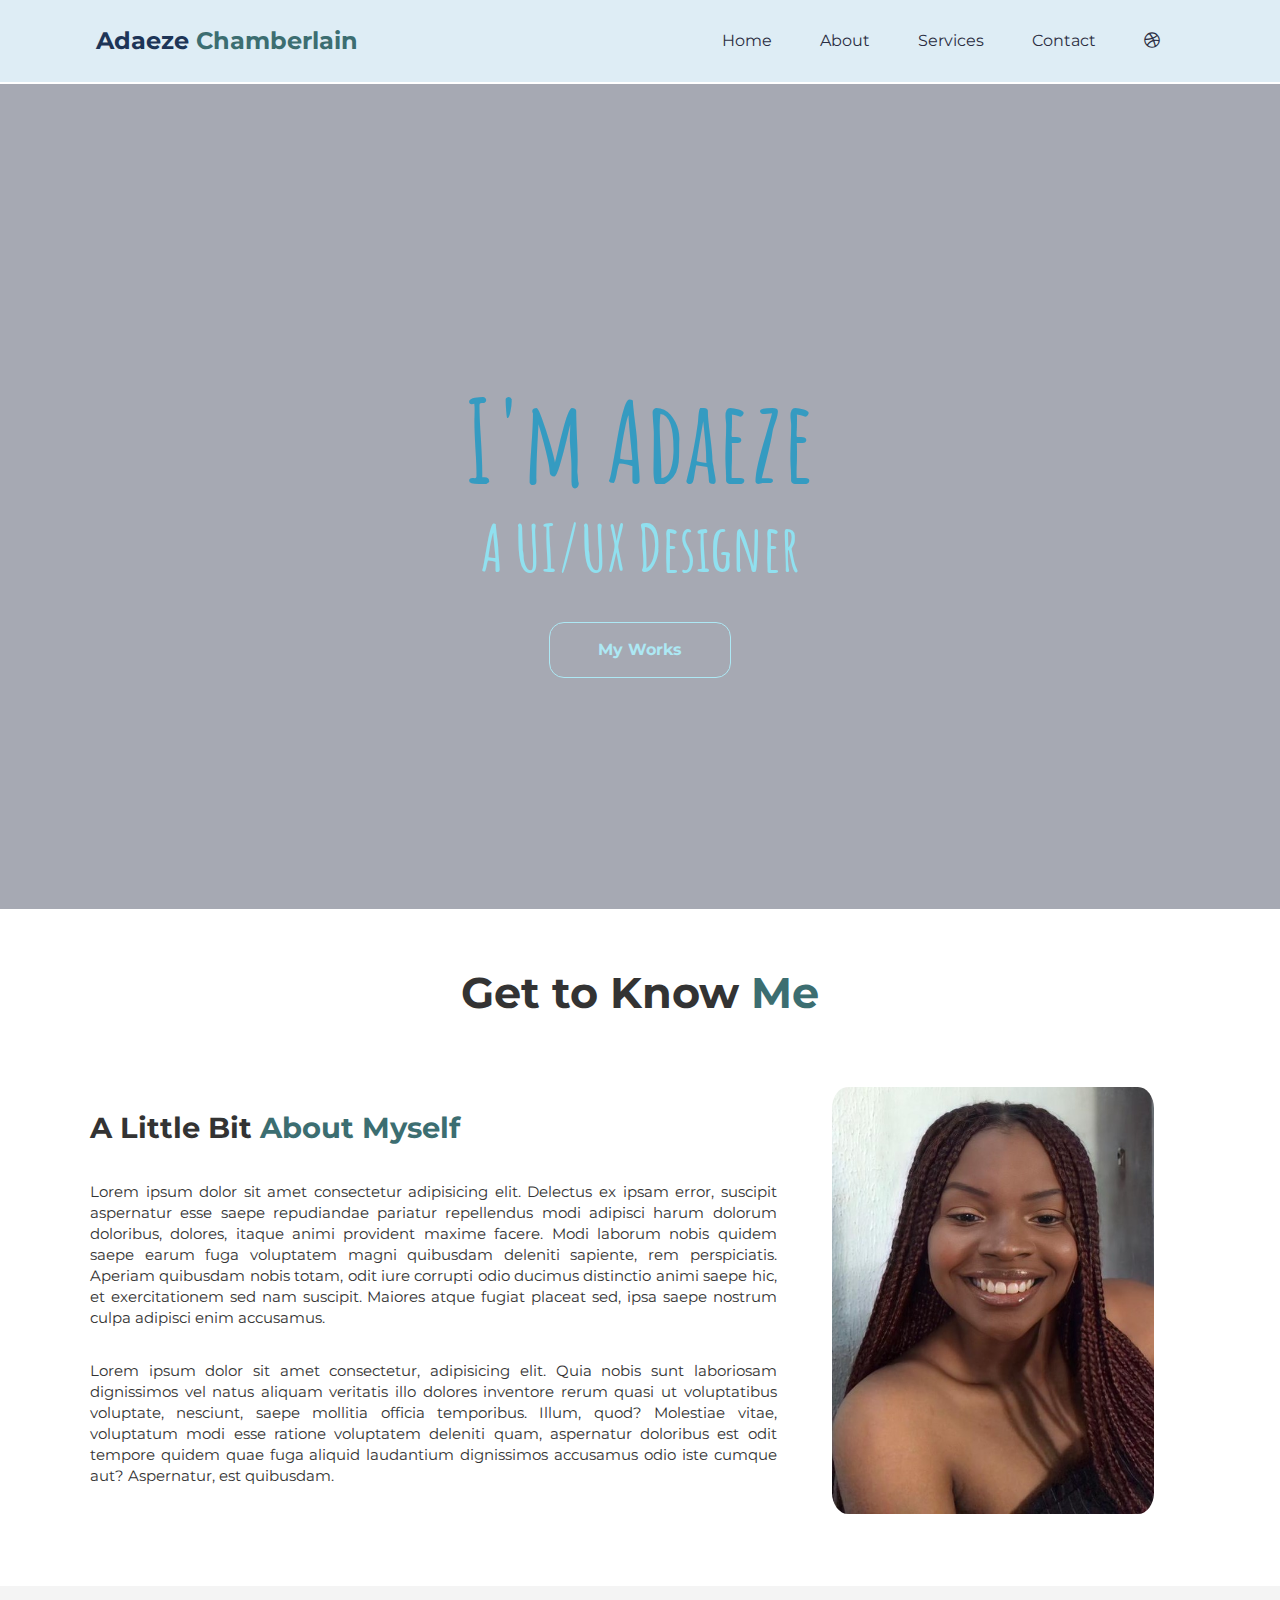
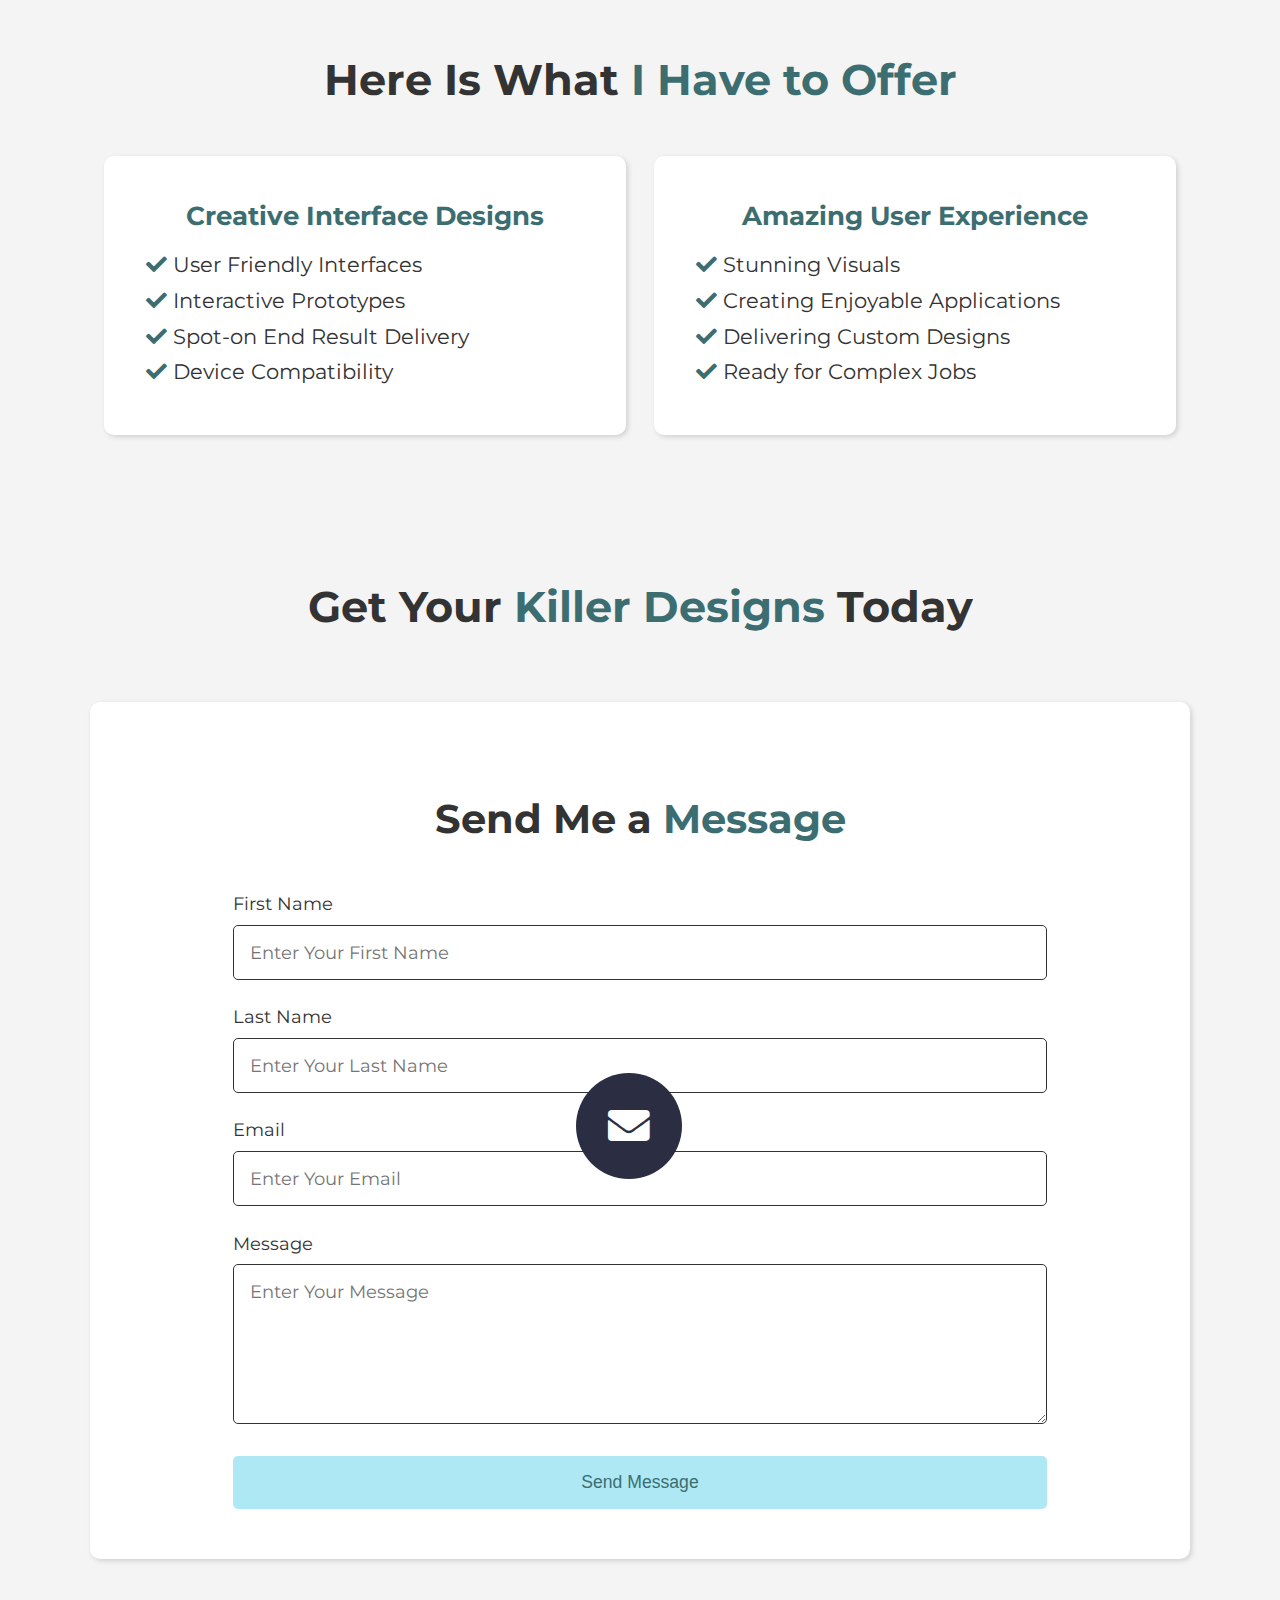
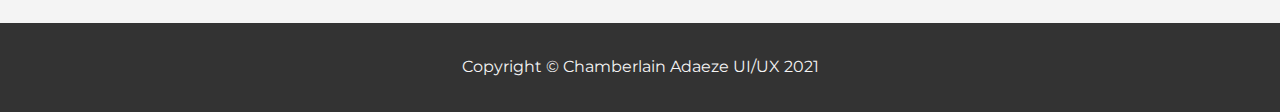
<file: index.html>
<!DOCTYPE html>
<html lang="en">

<head>
    <meta charset="UTF-8">
    <meta http-equiv="X-UA-Compatible" content="IE=edge">
    <meta name="viewport" content="width=device-width, initial-scale=1.0">
    <title>PORTFOLIO</title>
    <link rel="stylesheet" href="https://use.fontawesome.com/releases/v5.0.7/css/all.css">
    <link rel="stylesheet" href="myportfolio.css">
    <link rel="preconnect" href="https://fonts.gstatic.com">
    <link href="https://fonts.googleapis.com/css2?family=Shadows+Into+Light&display=swap" rel="stylesheet">
    <!-- <link rel="preconnect" href="https://fonts.gstatic.com"> -->
    <!-- 
    <!-- <link rel="preconnect" href="https://fonts.gstatic.com" -->
    <link
        href="https://fonts.googleapis.com/css2?family=Amatic+SC:wght@400;700&family=Architects+Daughter&family=Caveat&family=Courgette&family=Great+Vibes&family=Indie+Flower&family=Kalam&family=Kaushan+Script&family=Lobster+Two&family=Montserrat:wght@300&family=Nanum+Myeongjo&family=Pacifico&family=Quicksand&family=Roboto:wght@300&family=Shadows+Into+Light&display=swap"
        rel="stylesheet">

</head>

<body id="home">

    <!-- NAVBAR -->
    <nav id="navbar">

        <h2><a href="#home"><span class="text-primary">Adaeze</span> Chamberlain</a></h2>
        <ul>
            <li><a href="#home">Home</a></li>
            <li><a href="#about">About</a></li>
            <li><a href="#services">Services</a></li>
            <li><a href="#contact">Contact</a></li>
            <li><a href="https://www.dribbble.com/ChamberlainAda" target="_blank"><i class="fab fa-dribbble"></i></a>
            </li>
        </ul>
    </nav>

    <!-- Showcase area -->
    <header id="showcase">
        <div class="showcase-content">
            <div class="container">
                <h1>I'm Adaeze <br> <span class="succeed">A UI/UX Designer</span></h1>
                <!-- <h2 class="succeed">A UI/UX designer</h2> -->
                <a href="https://www.dribbble.com/ChamberlainAda" target="_blank" class="btn">My Works</a>
            </div>
        </div>
    </header>


    <!-- About -->
    <section id="about">
        <div class="container">
            <h2 class="about-heading"> Get to Know <span class="texttext">Me</span></h2>
            <div class="about-content">
                <div class="about-text">
                    <h3>A Little Bit <span class="texttext">About Myself</span></h3>
                    <p class="lead">Lorem ipsum dolor sit amet consectetur adipisicing elit. Delectus ex ipsam error,
                        suscipit aspernatur esse saepe repudiandae pariatur repellendus modi adipisci harum dolorum
                        doloribus, dolores, itaque animi provident maxime facere.
                        Modi laborum nobis quidem saepe earum fuga voluptatem magni
                        quibusdam deleniti sapiente, rem perspiciatis.
                        Aperiam quibusdam nobis totam, odit iure corrupti odio ducimus distinctio animi saepe hic, et
                        exercitationem sed nam suscipit. Maiores atque fugiat placeat sed,
                        ipsa saepe nostrum culpa adipisci enim accusamus.</p>
                    <p class="lead">
                        Lorem ipsum dolor sit amet consectetur, adipisicing elit. Quia nobis sunt laboriosam dignissimos
                        vel natus aliquam veritatis illo dolores inventore rerum quasi ut voluptatibus voluptate,
                        nesciunt, saepe mollitia officia temporibus.
                        Illum, quod? Molestiae vitae, voluptatum modi esse ratione voluptatem deleniti quam, aspernatur
                        doloribus est odit tempore quidem quae fuga aliquid laudantium dignissimos accusamus odio iste
                        cumque aut? Aspernatur, est quibusdam.
                    </p>

                </div>

                <div class="about-image">
                    <img src="images/teeth.jpeg" alt="Picture of Myself">
                </div>
            </div>
        </div>
    </section>

    <!-- section services-->
    <section id="services" class="light">
        <div class="container">
            <h2>Here Is What <span class="texttext"> I Have to Offer</span></h2>
            <div class="doxes">
                <div class="dox">
                    <h3> <span class="texttext">Creative Interface Designs</span></h3>
                    <div class="feature">
                        <i class="fas fa-check"></i> User Friendly Interfaces
                    </div>
                    <div class="feature">
                        <i class="fas fa-check"></i> Interactive Prototypes
                    </div>
                    <div class="feature">
                        <i class="fas fa-check"></i> Spot-on End Result Delivery
                    </div>
                    <div class="feature">
                        <i class="fas fa-check"></i> Device Compatibility
                    </div>
                </div>
                <div class="dox">
                    <h3> <span class="texttext">Amazing User Experience</span></h3>
                    <div class="feature">
                        <i class="fas fa-check"></i> Stunning Visuals
                    </div>
                    <div class="feature">
                        <i class="fas fa-check"></i> Creating Enjoyable Applications
                    </div>
                    <div class="feature">
                        <i class="fas fa-check"></i> Delivering Custom Designs
                    </div>
                    <div class="feature">
                        <i class="fas fa-check"></i> Ready for Complex Jobs
                    </div>
                </div>
            </div>
        </div>
    </section>

    <!-- section: contact -->
    <section id="contact" class="light">
        <div class="container">
            <h2> Get Your <span class="texttext">Killer Designs </span> Today</h2>
            <div class="formc">
                <div class="mail-icon"> <i class="fas fa-envelope"></i></div>
                <div class="formdox">
                    <h3> Send Me a <span class="texttext">Message</span></h3>
                    <form>
                        <div class="formgroup">
                            <label for="firstname">First Name</label>
                            <input type="text" placeholder="Enter Your First Name">
                        </div>
                        <div class="formgroup">
                            <label for="lastname">Last Name</label>
                            <input type="text" placeholder="Enter Your Last Name">
                        </div>
                        <div class="formgroup">
                            <label for="email">Email</label>
                            <input type="email" placeholder="Enter Your Email">
                        </div>
                        <div class="formgroup">
                            <label for="message">Message</label>
                            <textarea rows="6" placeholder="Enter Your Message"></textarea>
                        </div>
                        <input type="submit" value="Send Message" class="contact-btn">
                    </form>
                </div>
            </div>
        </div>

    </section>

    <!-- footer -->
    <footer class="dark">
        <p> Copyright &copy; Chamberlain Adaeze UI/UX 2021</p>

    </footer>
</body>

</html>
</file>
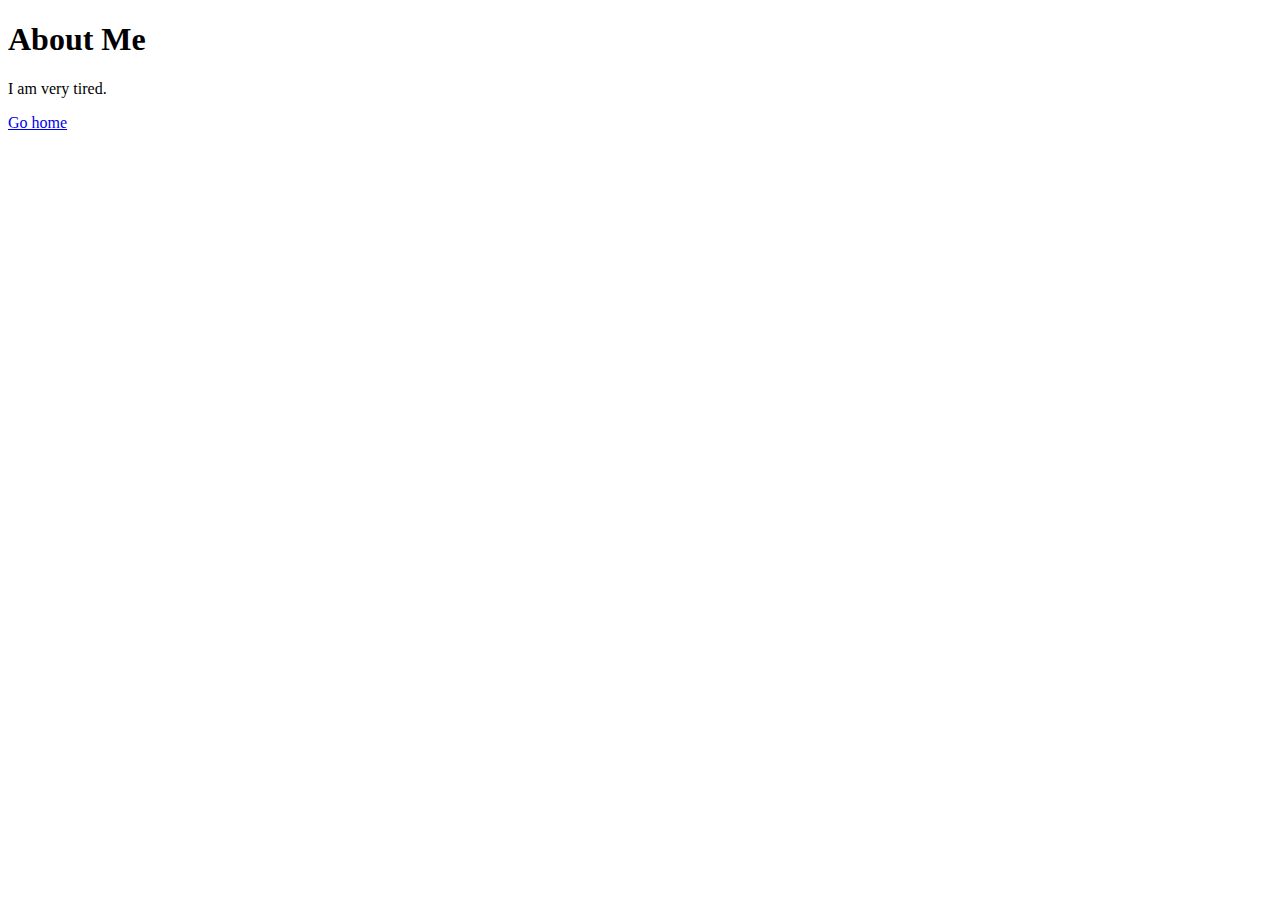
<file: about.html>
<!DOCTYPE html>
<html lang="en">

<head>
    <meta charset="UTF-8">
    <meta name="viewport" content="width=device-width, initial-scale=1.0">
    <title>About Page</title>
</head>

<body>
    <h1>About Me</h1>

    <p>I am very tired.</p>
    <a href="pass.html">Go home </a>
</body>

</html>
</file>
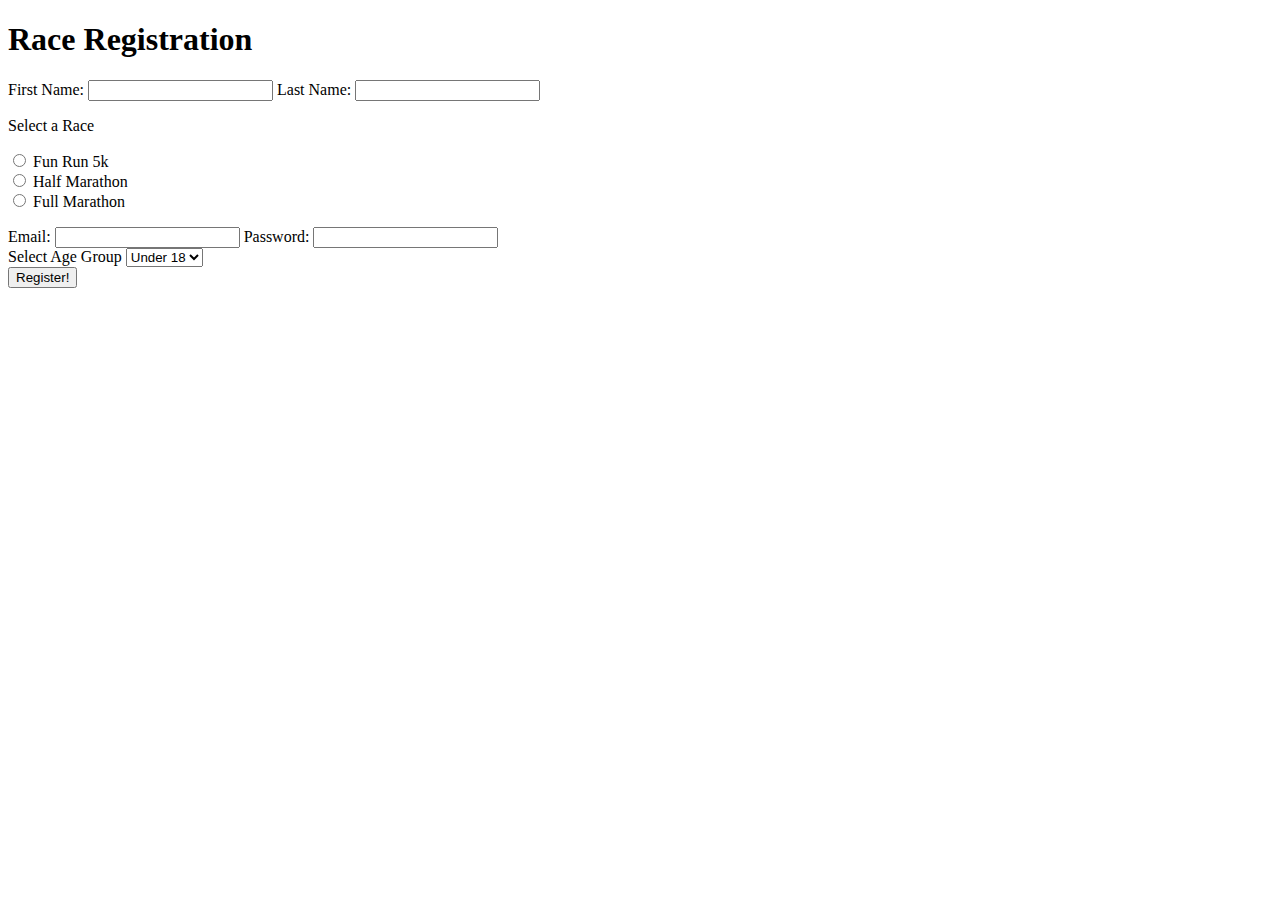
<file: exercise.html>
<!DOCTYPE html>
<html lang="en">

<head>
    <meta charset="UTF-8">
    <meta name="viewport" content="width=device-width, initial-scale=1.0">
    <title>Exercise</title>
</head>

<body>
    <h1> Race Registration</h1>
    <form action="/exercise">
        <label for="firstname">First Name:</label>
        <input type="text" name="firstname" id="firstname" required minlength="7" maxlength="20">
        <label for="lastname">Last Name:</label>
        <input type="text" name="lastname" id="lastname" required minlength="7" maxlength="20">
        <p>
            <label for="race">Select a Race</label>
        </p>
        <p>
            <input type="radio" name="funrun" id="funrun" value="funrun">
            <label for="funrun">Fun Run 5k</label>
            <br>
            <input type="radio" name="funrun" id="halfrun" value="halfrun">
            <label for="halfrun">Half Marathon</label>
            <br>
            <input type="radio" name="funrun" id="fullrun" value="fullrun">
            <label for="fullrun">Full Marathon</label>
            <br>
        </p>
        <label for="email">Email:</label>
        <input type="text" name="email" id="email" required minlength="7" maxlength="20">
        <label for="password">Password:</label>
        <input type="password" name="password" id=password required minlength="7" maxlength="20">
        <br>
        <label for="age">Select Age Group</label>
        <select name="age" id="age">
            <option value="under18">Under 18</option>
            <option value="1830">18-30</option>
            <option value="3050">30-50</option>
        </select>
        <br>
        <button>Register!</button>
    </form>

</body>

</html>
</file>
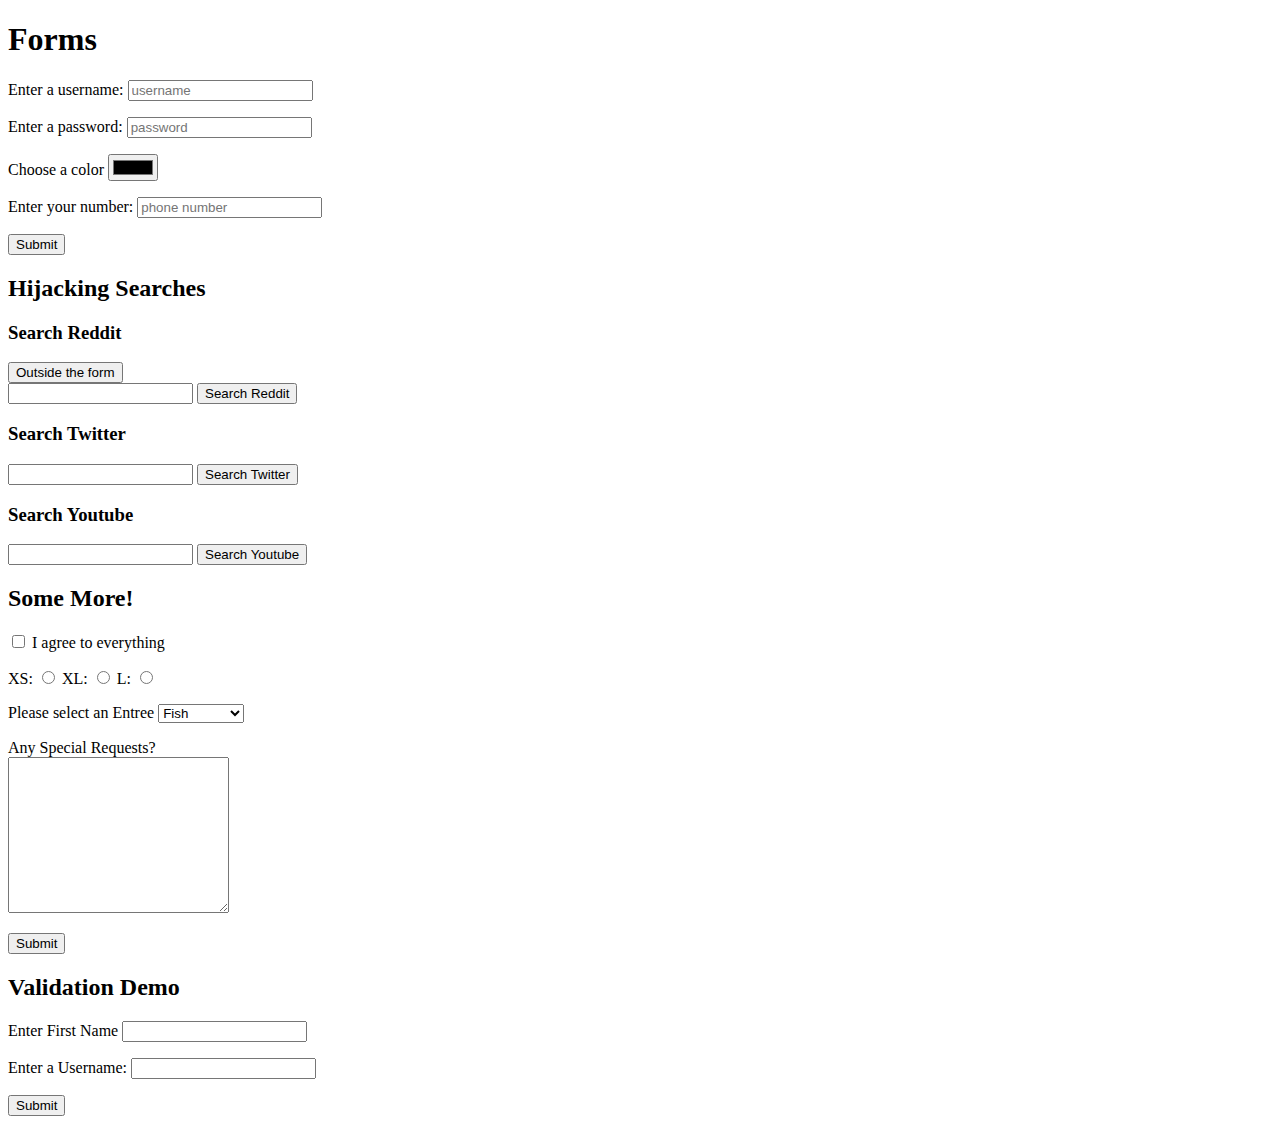
<file: formsdemo.html>
<!DOCTYPE html>
<html lang="en">

<head>
    <meta charset="UTF-8">
    <meta name="viewport" content="width=device-width, initial-scale=1.0">
    <title>Forms</title>
</head>

<body>
    <h1> Forms</h1>
    <form action="/guitars ">
        <p>
            <label for="username">Enter a username:</label>
            <input id="username" type="text" placeholder="username" name="username">
        </p>
        <p>
            <label for="password">Enter a password:</label>
            <input type="password" placeholder="password" id="password" name="password ">
        </p>
        <p>
            <label for="color">Choose a color</label>
            <input type="color" id="color ">
        </p>
        <p>
            <label for="number">Enter your number: </label>
            <input type="number" placeholder="phone number " id="number">
        </p>

        <button>Submit </button>

    </form>
    <h2> Hijacking Searches</h2>
    <h3>Search Reddit</h3>
    <button>Outside the form</button>
    <form action="https:///www.reddit.com/search">
        <input type="text" name="q" id="">
        <button>Search Reddit</button>
    </form>
    <h3>Search Twitter</h3>
    <form action="https://www.twitter.com/search">
        <input type="text" name="q" id="">
        <button>Search Twitter</button>
    </form>
    <h3>Search Youtube</h3>
    <form action="https://youtube.com/results">
        <input type="text" name="search_query">
        <button>Search Youtube</button>
    </form>

    <h2>Some More!</h2>
    <form action="/cats">
        <input type="checkbox" name="agree_tos" id="agree">
        <label for="agree">I agree to everything</label>
        <p>
            <label for="xs">XS:</label>
            <input type="radio" name="size" id="xs" value="xs">
            <label for="xl">XL:</label>
            <input type="radio" name="size" id="xl" value="xl">
            <label for="l">L:</label>
            <input type="radio" name="size" id="l" value="l">
        </p>
        <p>
            <label for="meal">Please select an Entree</label>
            <select name="meal" id="meal">
                <option value="fish">Fish</option>
                <option value="veg">Vegetarian</option>
                <option value="meat">Meat</option>
                <option value="prawn">Prawn</option>
            </select>

        <p>
            <label for="requests">Any Special Requests?</label>
            <br>
            <textarea name="Requests?" id="requests" cols="25" rows="10"></textarea>
        </p>
        </p>
        <button>Submit</button>
    </form>
    <h2>Validation Demo</h2>
    <form action="/dummy">
        <label for="first">Enter First Name</label>
        <input type="text" name="first" id="first" required>
        <p>
            <label for="username">Enter a Username:</label>
            <input type="text" name="username" id="username" minlength="5" maxlength="15">
        </p>
        <button>Submit</button>
    </form>
</body>

</html>
</file>
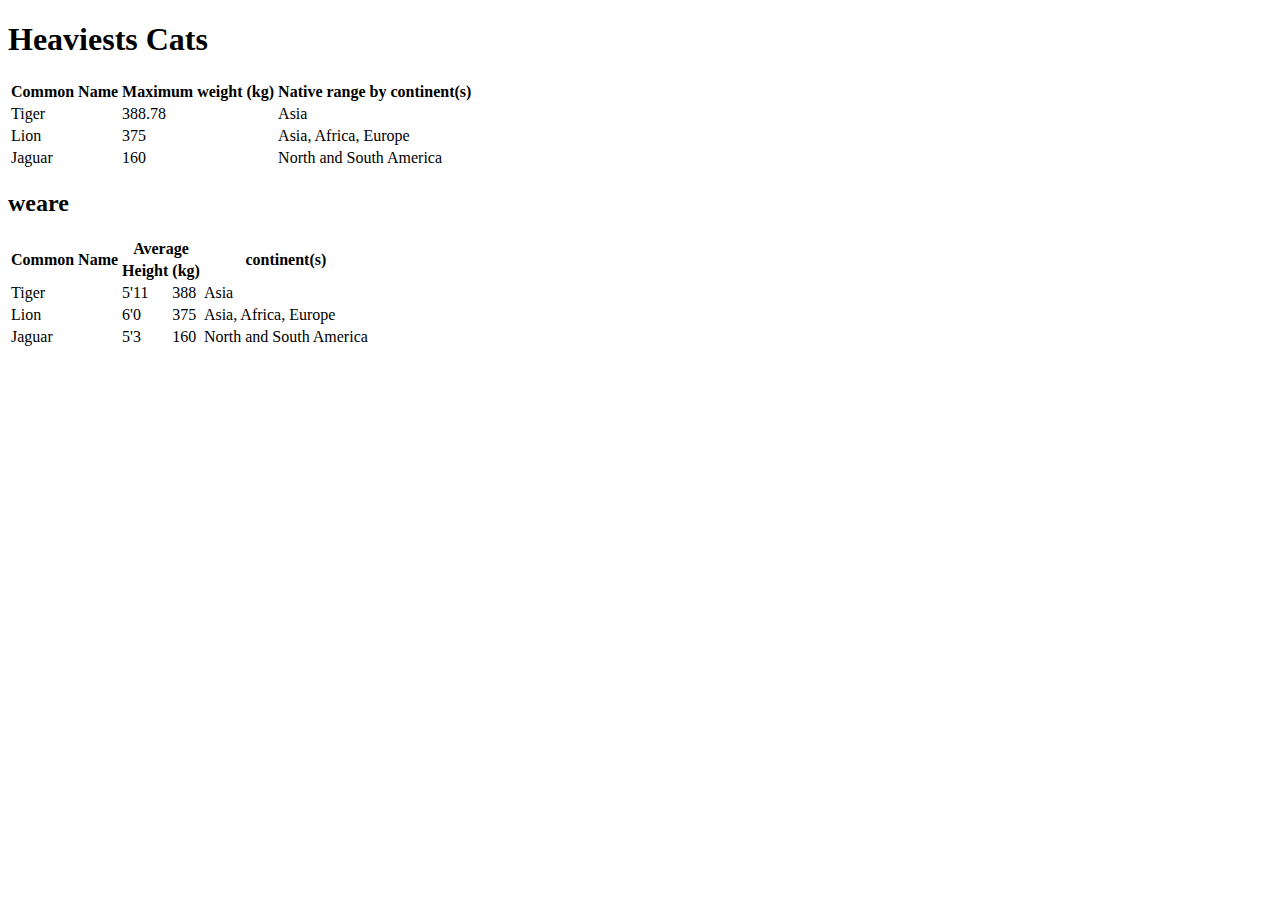
<file: heaviestcats.html>
<!DOCTYPE html>
<html lang="en">

<head>
    <meta charset="UTF-8">
    <meta name="viewport" content="width=device-width, initial-scale=1.0">
    <title>Heaviests Cats Table</title>
</head>

<body>
    <h1> Heaviests Cats</h1>
    <table>
        <thead>
            <tr>
                <th>Common Name</th>
                <th>Maximum weight (kg)</th>
                <th>Native range by continent(s)</th>
            </tr>
        </thead>
        <tbody>
            <tr>
                <td>Tiger</td>
                <td>388.78</td>
                <td>Asia</td>
            </tr>
            <tr>
                <td>Lion</td>
                <td>375</td>
                <td>Asia, Africa, Europe</td>
            </tr>
            <tr>
                <td>Jaguar</td>
                <td>160</td>
                <td>North and South America</td>
            </tr>
        </tbody>
    </table>

    <h2>weare</h2>
    <table>
        <thead>
            <tr>
                <th rowspan="2">Common Name</th>
                <th colspan="2">Average</th>
                <th rowspan="2">continent(s)</th>
            </tr>
            <tr>
                <th>Height</th>
                <th>(kg)</th>
            </tr>
        </thead>
        <tbody>
            <tr>
                <td>Tiger</td>
                <td>5'11</td>
                <td>388 </td>
                <td>Asia</td>
            </tr>
            <tr>
                <td>Lion</td>
                <td>6'0</td>
                <td>375</td>
                <td>Asia, Africa, Europe</td>
            </tr>
            <tr>
                <td>Jaguar</td>
                <td>5'3</td>
                <td>160</td>
                <td>North and South America</td>
            </tr>
        </tbody>
    </table>
</body>

</html>
</file>
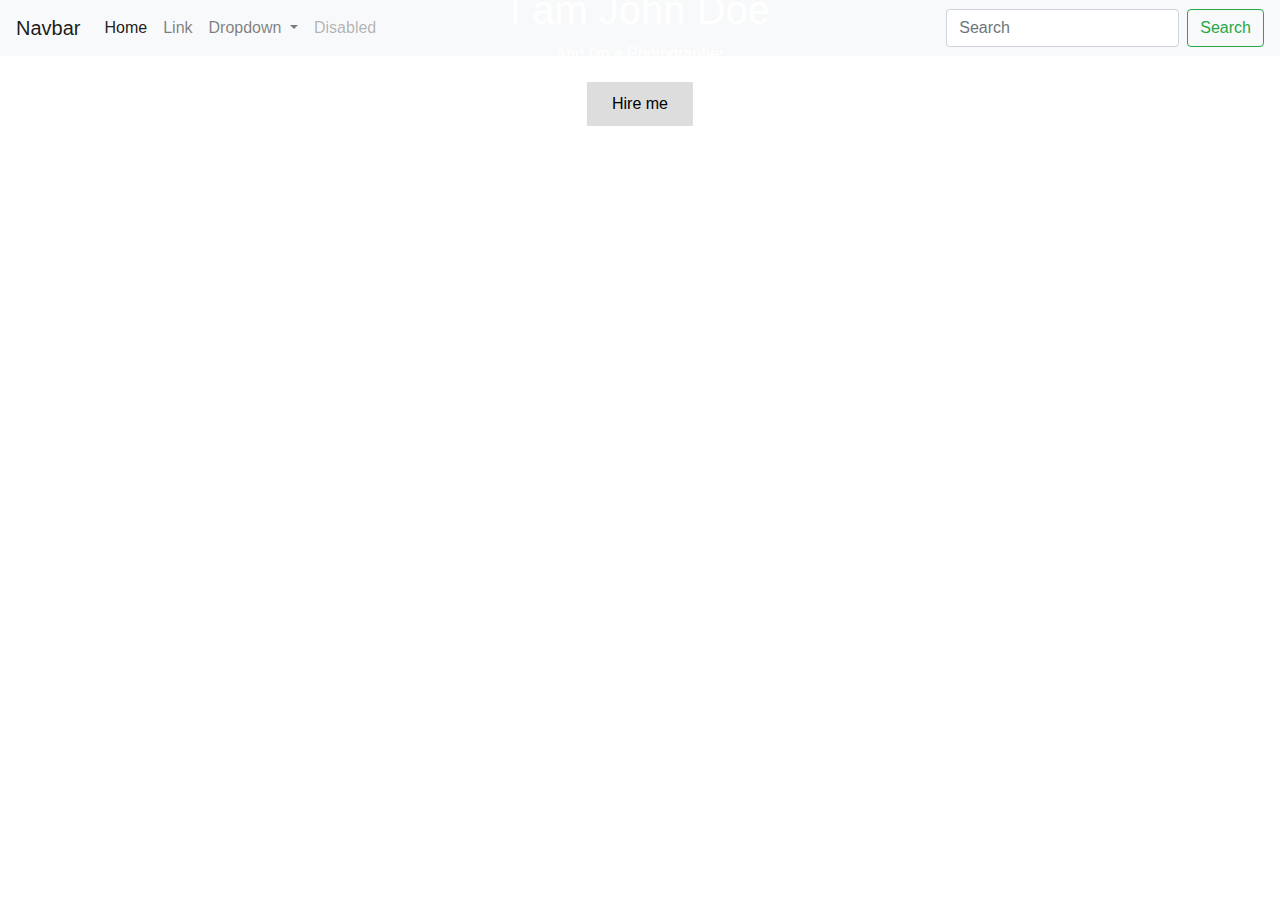
<file: laredo.html>
<!DOCTYPE html>
<html lang="en">

<head>
    <meta charset="UTF-8">
    <meta name="viewport" content="width=device-width, initial-scale=1.0">
    <title>Parle Cakes</title>
    <link rel="stylesheet" href="cakes.css">
    <link rel="stylesheet" href="https://stackpath.bootstrapcdn.com/bootstrap/4.5.2/css/bootstrap.min.css">

    <style>
        body,
        html {
            height: 100%;
            margin: 0;
            font-family: Arial, Helvetica, sans-serif;
        }

        .hero-image {
            background-image: linear-gradient(rgba(0, 0, 0, 0.5), rgba(0, 0, 0, 0.5)), url("https://images7.alphacoders.com/404/404658.jpg");
            height: 50%;
            background-position: center;
            background-repeat: no-repeat;
            background-size: cover;
            position: relative;
        }

        .hero-text {
            text-align: center;
            position: absolute;
            top: 50%;
            left: 50%;
            transform: translate(-50%, -50%);
            color: white;
        }

        .hero-text button {
            border: none;
            outline: 0;
            display: inline-block;
            padding: 10px 25px;
            color: black;
            background-color: #ddd;
            text-align: center;
            cursor: pointer;
        }

        .hero-text button:hover {
            background-color: #555;
            color: white;
        }
    </style>
</head>

<body>
    <div class="bg">
        <!-- <div class="navigation-container"></div>
        <div class="navigation-content"></div> -->
        <nav class="navbar navbar-expand-lg navbar-light bg-light">
            <a class="navbar-brand" href="#">Navbar</a>
            <button class="navbar-toggler" type="button" data-toggle="collapse" data-target="#navbarSupportedContent"
                aria-controls="navbarSupportedContent" aria-expanded="false" aria-label="Toggle navigation">
                <span class="navbar-toggler-icon"></span>
            </button>

            <div class="collapse navbar-collapse" id="navbarSupportedContent">
                <ul class="navbar-nav mr-auto">
                    <li class="nav-item active">
                        <a class="nav-link" href="#">Home <span class="sr-only">(current)</span></a>
                    </li>
                    <li class="nav-item">
                        <a class="nav-link" href="#">Link</a>
                    </li>
                    <li class="nav-item dropdown">
                        <a class="nav-link dropdown-toggle" href="#" id="navbarDropdown" role="button"
                            data-toggle="dropdown" aria-haspopup="true" aria-expanded="false">
                            Dropdown
                        </a>
                        <div class="dropdown-menu" aria-labelledby="navbarDropdown">
                            <a class="dropdown-item" href="#">Action</a>
                            <a class="dropdown-item" href="#">Another action</a>
                            <div class="dropdown-divider"></div>
                            <a class="dropdown-item" href="#">Something else here</a>
                        </div>
                    </li>
                    <li class="nav-item">
                        <a class="nav-link disabled" href="#">Disabled</a>
                    </li>
                </ul>
                <form class="form-inline my-2 my-lg-0">
                    <input class="form-control mr-sm-2" type="search" placeholder="Search" aria-label="Search">
                    <button class="btn btn-outline-success my-2 my-sm-0" type="submit">Search</button>
                </form>
            </div>
        </nav>
        <!--logo-->
        <!-- <div class="logo">
            <img src="C:\Users\PRICESS ADAEZE\Downloads\cakelogorb.png" />
        </div>
        <div class="menu">
            <ul>
                <li><a href="">MENU</a></li>
                <li><a href="">BEST DEALS</a></li>
                <li><a href="">ORDER ONLINE</a></li>
            </ul>
        </div>
        <div class="cart">
            <img src="C:\Users\PRICESS ADAEZE\Downloads\shoppingcartrb.png">
            <a href="">Cart</a>
        </div>
    </div> -->
        <div class="hero-image">
            <div class="hero-text">
                <h1>I am John Doe</h1>
                <p>And I'm a Photographer</p>
                <button>Hire me</button>
            </div>
        </div>
</body>

</html>
</file>
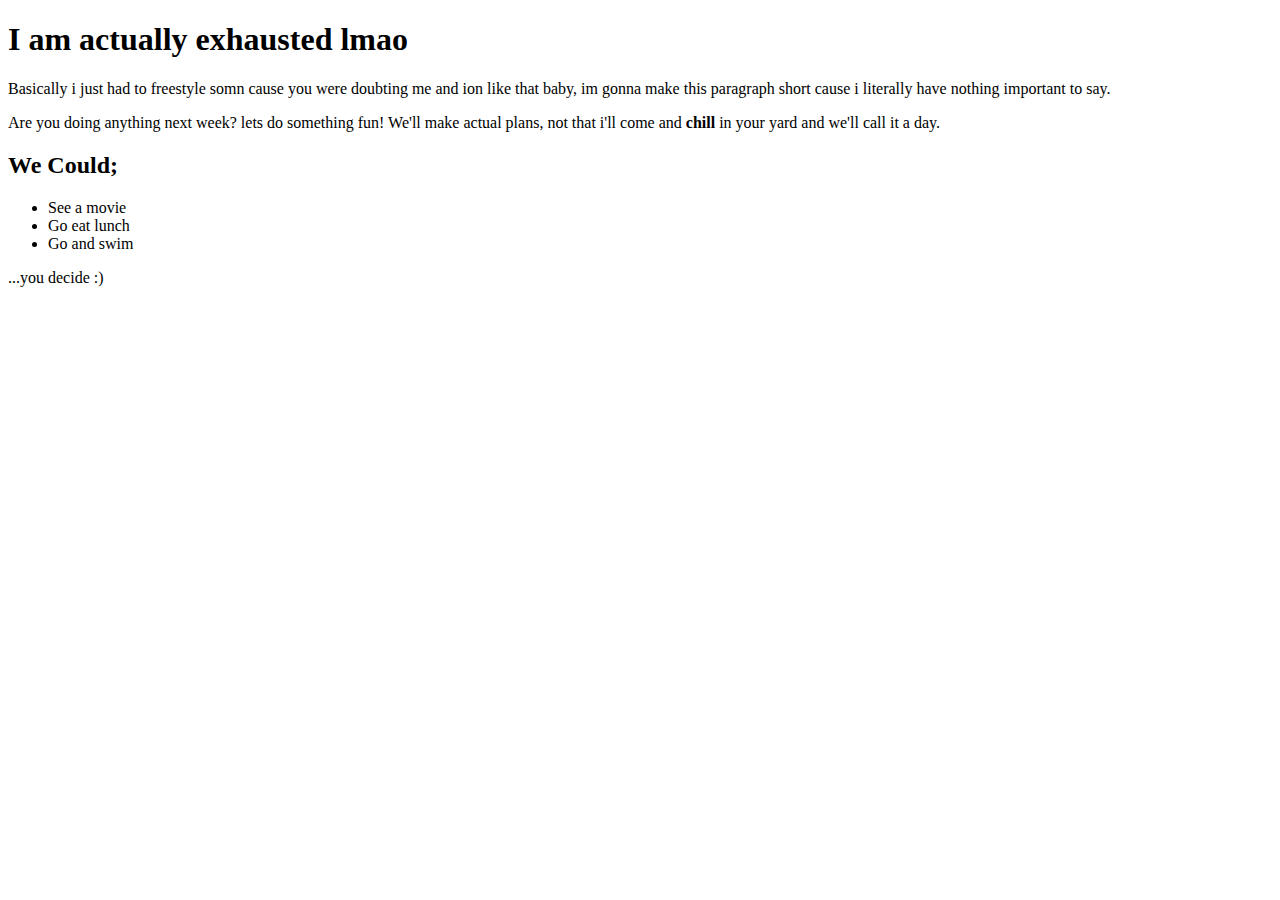
<file: Mart.html>
<!DOCTYPE html>

<html lang="en">

<head>
    <meta charset="UTF-8">
    <meta name="viewport" content="width=device-width, initial-scale=1.0">
    <title>You lose - suck it</title>

</head>

<body>
    <h1>I am actually exhausted lmao</h1>
    <p>Basically i just had to freestyle somn cause you were doubting me and ion like that baby,
        im gonna make this paragraph short cause i literally have nothing important to say.
    </p>
    <p>Are you doing anything next week? lets do something fun! We'll make actual plans, not
        that i'll come and <b>chill</b> in your yard and we'll call it a day.
    </p>
    <h2>We Could;</h2>
    <ul>
        <li>
            See a movie </li>
        <li>Go eat lunch</li>
        <li>Go and swim</li>

    </ul>
    ...you decide :)
</body>

</html>
</file>
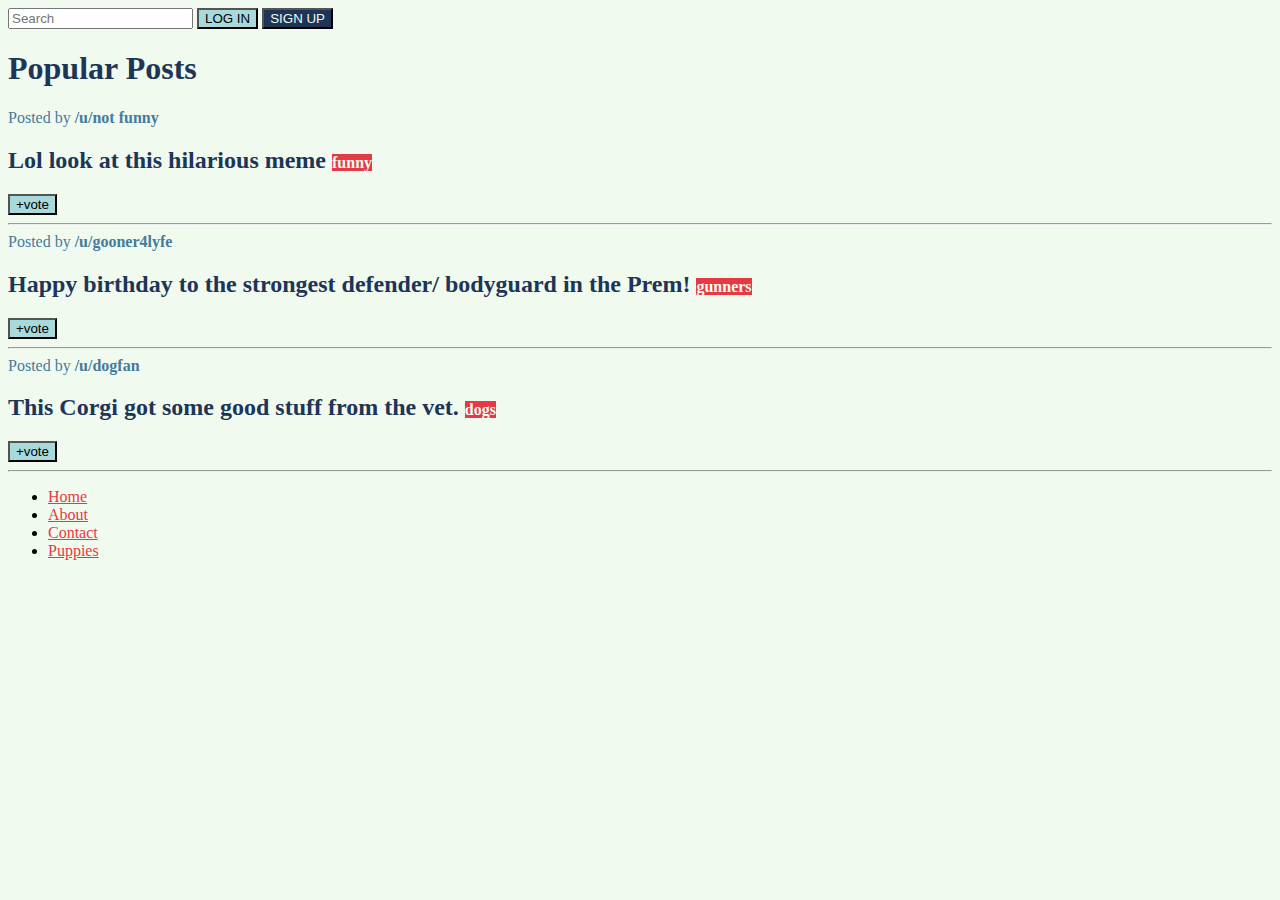
<file: wavy.html>
<!DOCTYPE html>
<html lang="en">

<head>
    <meta charset="UTF-8">
    <meta name="viewport" content="width=device-width, initial-scale=1.0">
    <title>YKTV</title>
    <link rel="stylesheet" href="app.css">
</head>

<body>
    <nav>
        <input type="text" placeholder="Search">
        <button>LOG IN</button>
        <button id="sign">SIGN UP</button>
    </nav>

    <h1>Popular Posts</h1>
    <section class="post">
        <span> Posted by <a href="/u/not funny">/u/not funny</a></span>
        <h2>Lol look at this hilarious meme <span class="tag"> funny</span> </h2>
        <button>+vote</button>
        <hr>
    </section>
    <section class="post">
        <span> Posted by <a href="ass.com">/u/gooner4lyfe</a></span>
        <h2> Happy birthday to the strongest defender/
            bodyguard in the Prem! <span class="tag"> gunners</span> </h2>
        <button>+vote</button>
        <hr>
    </section>
    <section class="post">
        <span> Posted by <a href="ass.com">/u/dogfan</a></span>
        <h2>This Corgi got some good stuff from the vet. <span class="tag"> dogs</span></h2>
        <button>+vote</button>
        <hr>
    </section>

    <footer>
        <ul>
            <li><a href="ass.com">Home</a></li>
            <li><a href="ass.com">About</a></li>
            <li><a href="ass.com">Contact</a></li>
            <li><a href="ass.com">Puppies</a></li>
        </ul>

    </footer>


</body>

</html>
</file>
<file: myportfolio.css>
*{
    margin: 0;
    padding: 0;
    box-sizing: border-box;
    scroll-behavior: smooth !important;

}
body{
    
    font-family: 'Montserrat', sans-serif;
    line-height: 1.4;
    color: #333;
    overflow-x: hidden;
}

/* utility classes */
.container {
    max-width: 1100px;
    margin: auto;
}

.text-primary{
    color: #1d3557;
}
.texttext{
    color: #3c6e71;
}
.light{
    background: #f4f4f4;
    color: #333;
}

.dark{
    background: #333;
    color: #f4f4f4;
}
/* navbar */
#navbar{
    display: flex;
    justify-content: space-between;
    background: #deedf5;
    color: #f5f7f8;
    padding: 1.5rem 6rem;
    position: sticky;
    top: 0;
    z-index: 1;
    /* border-bottom: 3px solid rgba(0, 0, 0, 0.247); */
    
}
#navbar ul{
    display: flex;
    align-items: center;
    list-style: none;
}
/* chamberlain */
#navbar h2 a{
    color: #3c6e71;
    text-decoration: none;
}

#navbar li a{
    text-decoration: none;
    color: #2b2d42;
    padding: 1rem;
    font-size: 1rem;
    margin: 0 0.5rem;
    border-radius: 5px;
     transition: background-color 0.289s;
}

#navbar li a:hover{
    background-color: #555b6e;
    color: #fff;
}
/* showcase area */

 #showcase {
    /* background-color: rgb(253, 251, 123); */
  background: url("https://thewebconsultancy.co.uk/wp-content/uploads/2019/08/website-design-background-1.jpg") no-repeat center center/cover;
height: 91.7vh;
} 

 .showcase-content {
    display: flex;
    flex-direction: column;
    text-align: center;
    align-items: center;
    justify-content: center;
    position: absolute;
    top: 84px;
    left: 0;
    bottom: 0;
    right: 0;
    background: #555b6e85;
    height: 91.7vh;
    color: #0095c7ad;

} 

.showcase-content h1{
    font-size: 7rem;
    /* font-family: 'Dm Sans'; */
    font-family: 'Amatic SC', cursive;
    /* font-family: 'Caveat', cursive; */
    /* font-family: 'Great Vibes', cursive; */
    /* margin-bottom: rem; */
    margin-top: 5rem;
    line-height: 0.8;
    margin-bottom: 3rem;
}

.showcase-content .btn{
    font-size: 1rem;
    padding: 1rem 3rem;
    transition: background-color 0.3s;
    /* background: #555b6e; */
}
.succeed{
    color: #90e0ef;
    font-size: 4rem;
    margin-bottom: 3rem;
}

.showcase-content .btn:hover{
    background: #ade8f4;
    color: #3c6e71;
}

.btn{
    color: #ade8f4;
    text-decoration: none;
    display: inline-block;
    padding: 2rem 3rem;
    border: 1px solid #ade8f4;
    border-radius: 15px;
    font-weight: bold;
}
/* section about */
#about {
    padding: 3.5rem 0;
}
#about h2, #services h2{
    text-align: center;
    font-size: 2.7rem;
    margin-bottom: 2rem;
}
#about h3{
    font-size: 1.8rem;
}
/* paragraph */
#about p.lead{
    margin-top: 2rem;
    font-size: 15px;
}
#about .about-content{
    display: flex;
}
#about .about-text,
#about .about-image{
    /* flex: 1; */
    /* margin: 5px; */

}
#about .about-text{
    text-align: justify;
    margin-top: 53px;
    width: 90%;
}
#about .about-image img{
    display: block;
    margin: auto;
    margin-left: 55px;
    width: 78%;
    height: 90%;
    border-radius:5%;
    margin-top: 32px;

}
/* section services */
#services{
    padding:4rem 0;
}
#services h3{
    text-align: center;
    margin-bottom: 1rem;
    font-size: 1.6rem;
}
#services .doxes{
    display: flex;
}
.feature{
    margin-bottom: 0.42rem;
}
#services .dox{
    background: #fff;
    flex: 1;
    align-items: center;
    padding: 2.6rem;
    margin: 0.9rem;
    border-radius: 10px;
    box-shadow: 2px 2px 5px #d1d1d1;
    font-size: 1.3rem;

}
#services .dox i{
    color: #3c6e71;
    
}
/* contact */
#contact{
    padding: 4rem 0;
}
#contact h2{
    text-align: center;
    font-size: 2.7rem;
    margin-bottom: 4rem;
}
#contact h3{
    text-align: center;
    font-size: 2.5rem;
    margin: 2.8rem 0;
    margin-top: 3rem;
}
#contact .formdox{
    background: #fff;
    padding: 2.6rem;
    box-shadow: 2px 2px 5px #d1d1d1;
    border-radius: 10px;
}
#contact .formgroup{
    margin-bottom: 1.6rem;
}
#contact .formgroup label{
    display: block;
    margin-bottom: 0.5rem;
    width: 60%;
    margin-left: 10%;
    font-size: 1.1rem;
}
#contact .formgroup input,
#contact .formgroup textarea{
    width: 80%;
    margin-left: 10%;
    padding: 1rem;
    font-size: 1.1rem;
    border: 0.5px solid #333;
    border-radius: 5px;
    font-family: 'Montserrat', sans-serif;;
}
#contact .formgroup textarea{
    font-family: 'Montserrat', sans-serif; 
}

#contact .contact-btn{
    width: 80%;
    margin-left: 10%;
    display: inline-block;
    padding: 1rem 3rem;
    border: none;
    border-radius: 5px;
    font-size: 1.1rem;
    background: #ade8f4;
    color: #3c6e71;
    margin-bottom: 0.5rem;
    cursor: pointer;
    transition: background 0.3s;
} 
#contact .contact-btn:hover{
    background: #7ad4e6;

}
#contact .form-container{
    position: relative;
}
#contact .mail-icon{
    font-size: 2.6rem;
    background: #2b2d42;
    color: #fff;
    display: inline-block;
    padding: 1.5rem 2rem;
    border-radius: 50%;
    position: absolute;
    top: 297%;
    left: 45%;
}

/* footer */
footer{
    padding: 2.1rem;
}
footer p{
    text-align: center;
}
</file>
<file: cakes.css>
/* @  charset "utf-8";
body{
    margin: 0px;
    padding: 0px;
    background-attachment: fixed;
    background-size: cover;
}
*{
    box-sizing: border-box 
}
/* .bg{
    background-image: url("https://images7.alphacoders.com/404/404658.jpg");
    height: 700px;
    width: 650px;
} */
/* ul{
    list-style :none;
}
a{
    text-decoration: none;
}
.navigation-container{
    width:100%;
    height: 60px;
    background-color:#a8dadc ;
    box-shadow: 2px 2px 12px #f1faee;
}
.navigation-content{
    height: 60px;}
.cart img{
    height: 30px;
}    
.menu ul{
    display: flex;
} */ 
body, html {
    height: 100%;
}

/* The hero image */
.hero-image {
  /* Use "linear-gradient" to add a darken background effect to the image (photographer.jpg). This will make the text easier to read */
  background-image: url("https://images7.alphacoders.com/404/404658.jpg");
  /* Set a specific height */
  height: 50%;

  /* Position and center the image to scale nicely on all screens */
  background-position: center;
  background-repeat: no-repeat;
  background-size: cover;
  position: relative;
}

/* Place text in the middle of the image */
.hero-text {
  text-align: center;
  position: absolute;
  top: 50%;
  left: 50%;
  transform: translate(-50%, -50%);
  color: white;
}
</file>
<file: app.css>
body{
     background-color: #f1faee;

 }
 h1, h2{
     color: #1d3557;
 }

 button{
     background-color: #a8dadc;

}
 #sign{
     background-color: #1d3557;
     color: #f1faee;
 }

 span{
     color: #457b9d;
 }
 .tag{
     background-color: #e63946;
     color: #f1faee;
     font-size: 16px;

 }
.post a{
    color: #457b9d;
    text-decoration: none;
    font-weight: 700;
}
footer a{
    color: #e63946;

}
button:hover {
    background-color:#e63946;
    color: #f1faee
}
.post a:hover{
    text-decoration: underline;
}
</file>
